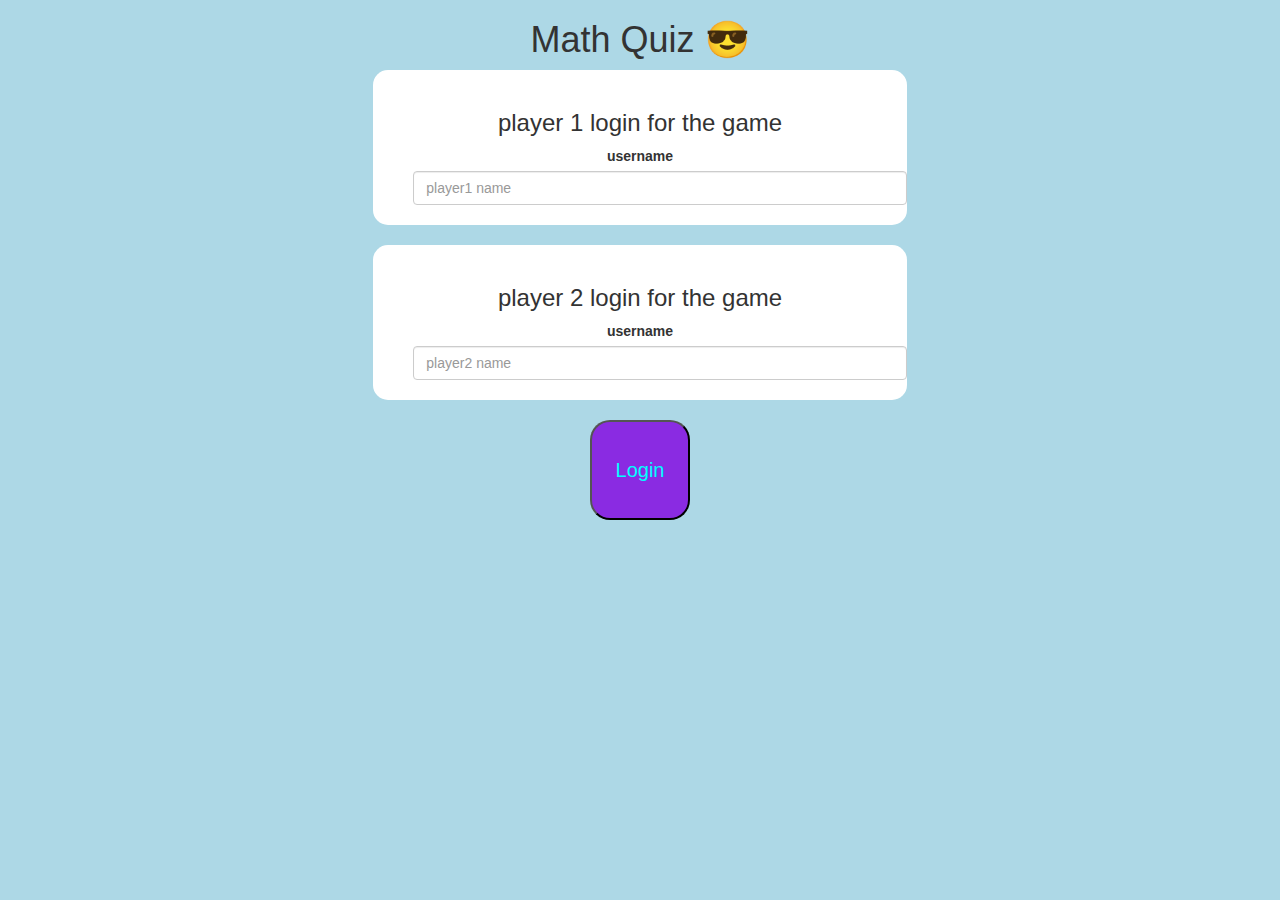
<file: index.html>
<!DOCTYPE html>
<html>
<head>
	<title>Math Quiz</title>

<meta name="viewport" content="width=device-width, initial-scale=1">
<link rel="stylesheet" href="https://maxcdn.bootstrapcdn.com/bootstrap/3.4.0/css/bootstrap.min.css">
<script src="https://ajax.googleapis.com/ajax/libs/jquery/3.4.1/jquery.min.js"></script>
<script src="https://maxcdn.bootstrapcdn.com/bootstrap/3.4.0/js/bootstrap.min.js"></script>

<link rel="stylesheet" type="text/css" href="game.css">

<script src="game_login.js"></script>
</head>
<body>
	<center> 
<h1> Math Quiz 😎 </h1>
<div class = "login_div1 col-lg-5 col-sm-8 col-xs-11"> 
	<h3> player 1 login for the game </h3>
	<label> username</label>
	<input placeholder="player1 name" id = "player1_name" class = "form-control">
</div>
<br>
<div class = "login_div1 col-lg-5 col-sm-8 col-xs-11"> 
	<h3> player 2 login for the game </h3>
	<label> username</label>
	<input placeholder="player2 name" id = "player2_name" class = "form-control">
</div>
<br>
<button onclick="login()"> Login </button>
	</center>

</body>
</html>
</file>
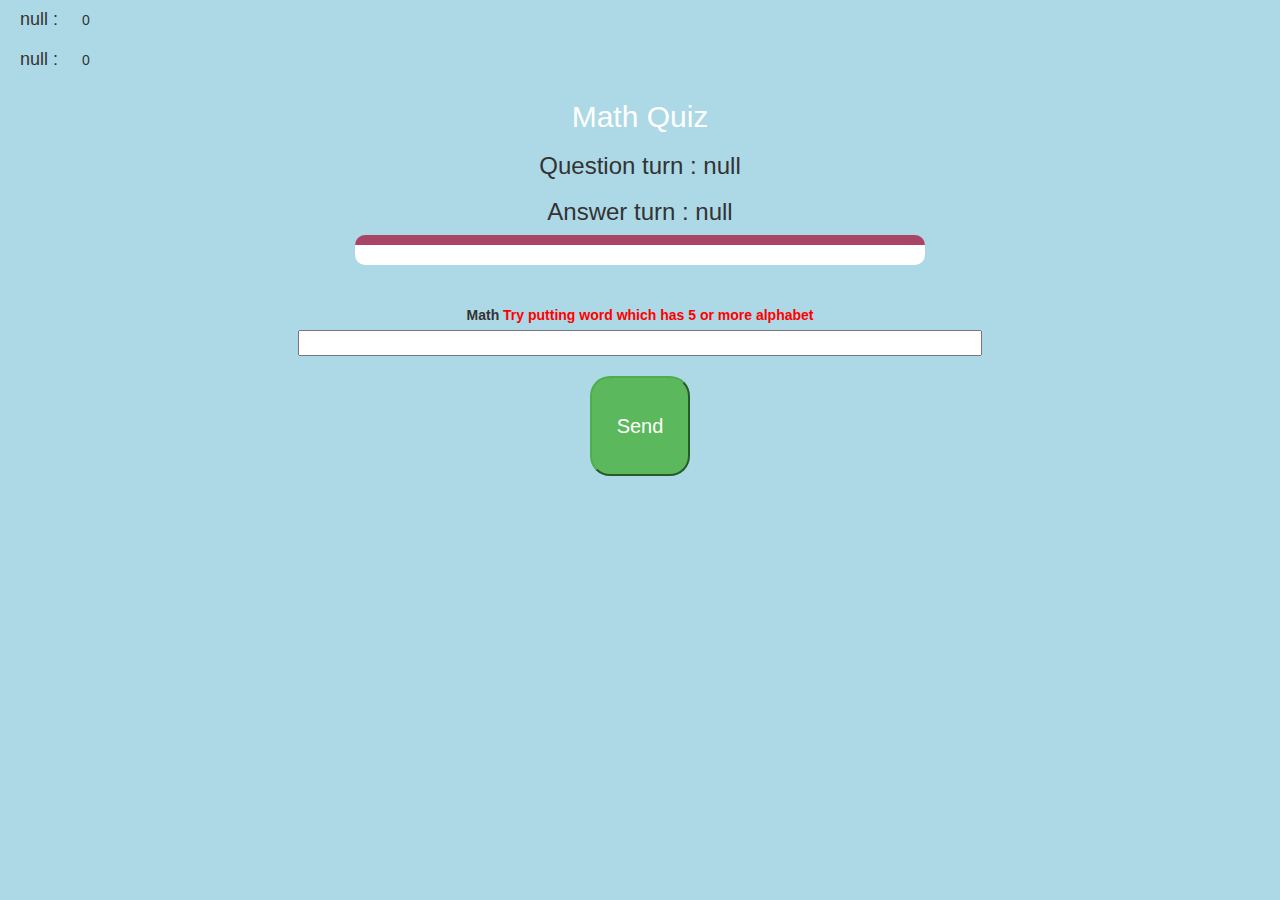
<file: game_page.html>
<!DOCTYPE html>
<html>
<head>
	<title>Math Quiz</title>

<meta name="viewport" content="width=device-width, initial-scale=1">
<link rel="stylesheet" href="https://maxcdn.bootstrapcdn.com/bootstrap/3.4.0/css/bootstrap.min.css">
<script src="https://ajax.googleapis.com/ajax/libs/jquery/3.4.1/jquery.min.js"></script>
<script src="https://maxcdn.bootstrapcdn.com/bootstrap/3.4.0/js/bootstrap.min.js"></script>

<link rel="stylesheet" type="text/css" href="game.css">
</head>
<body>
<h4 id = "player1_name"> </h4> <span id = "player1_score"> </span>
<br>
<h4 id = "player2_name"> </h4> <span id = "player2_score"> </span>
<div class="container">
	<center>
		<h2 style="color: white;">Math Quiz</h2>
       <h3 id = "question"></h3> 
        <h3 id = "answer"></h3>
		<div id = "output" class = "col-lg-6">
            
		</div>
		<br>
		<br>

		<label>Math <b style="color: red">Try putting word which has 5 or more alphabet</b></label>
       <br>
		<input id = "word">
		<br>
		<br>
       <button class="btn-success" onclick = "send()"> Send</button>
	</center>
</div>

<script src="game_page.js"></script>
</body>
</html>
</file>
<file: game.css>
body
{
	background: lightblue;
}

	.login_div1 , .login_div2
	{
		background: white;
		padding: 20px;
		float: none;
		border-radius: 15px;
	}


#player1_name , #player2_name
{
	display: inline-block;
	margin-left: 20px;
	margin-right: 20px;
}
#word
{
	width: 60%;
}
#word_display
{
	letter-spacing: 5px;
}
#output
{
background: white;
border-radius: 10px;
border-top: 10px solid #AA4465;
padding: 10px;
float: none;
text-align: left;
}
button {
	background-color: blueviolet;
	color:aqua;
	height:100px;
	width: 100px;
	border-radius: 20px;
	font-size: 20px;
	font-family: 'Gill Sans', 'Gill Sans MT', Calibri, 'Trebuchet MS', sans-serif;
}
</file>
